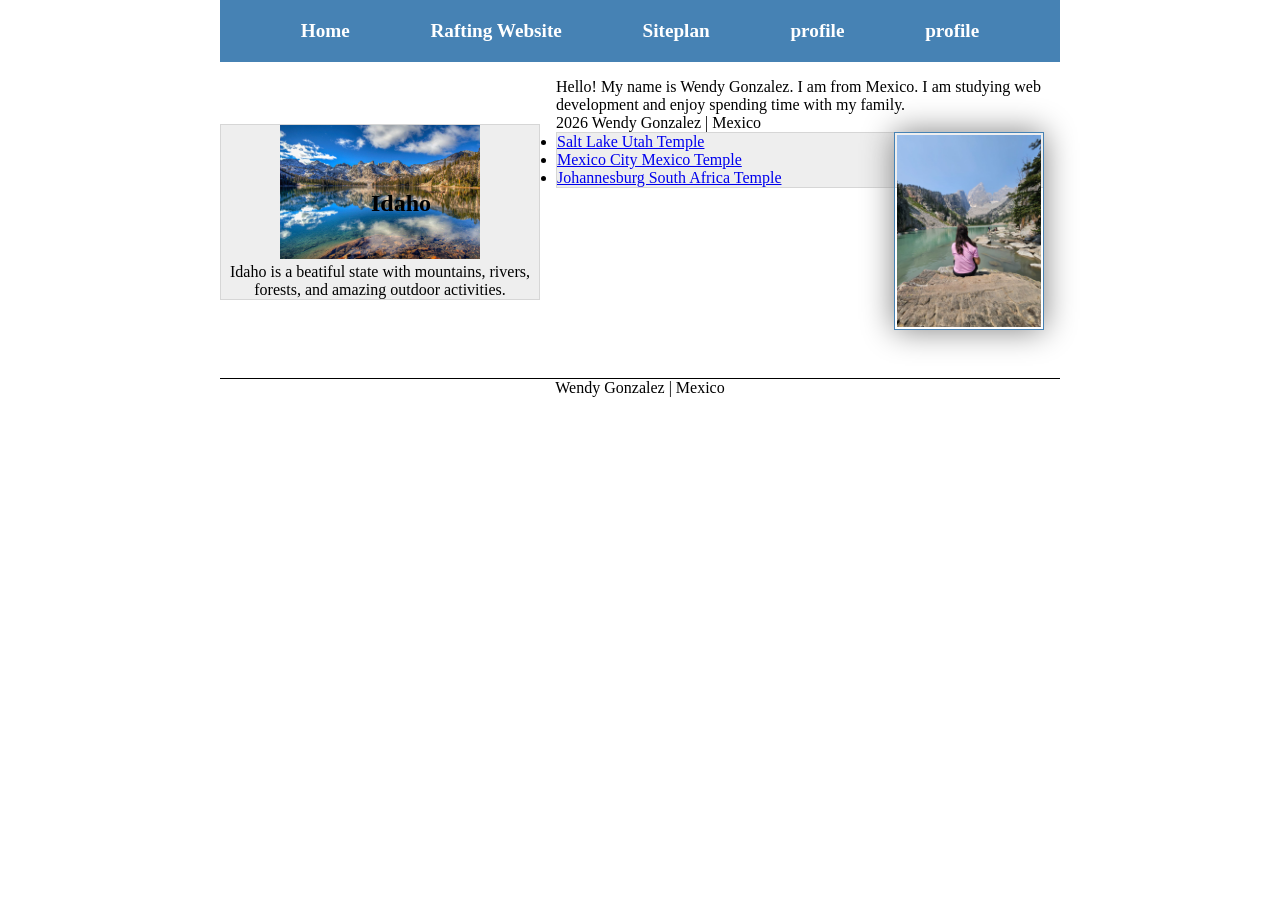
<file: index.html>
<!-- 18 November 2026-->
<!DOCTYPE html>
<lang="en">

    <head>
        <meta charset="UTF-8">
        <meta name="viewport" content="width=device-width, initial-scale=1.0">
        <title>Wendy Gonzalez | WDD 130</title>
        <meta name="description" content="My home page about Idaho.">
        <meta name="author" content="Wendy Gonzalez">
        <link rel="stylesheet" href="styles/styles.css">
    </head>

    <header>

        <nav>
            <a href="#">Home</a>
            <a href="wwr/">Rafting Website</a>
            <a href="wwr/site-plan-rafting.html">Siteplan</a>
            <a href="https://linkedin.com">profile</a>
            <a href="https://facebook.com">profile</a>
        </nav>
    </header>

    <div class="grid">


        <main>

            <p>Hello! My name is Wendy Gonzalez. I am from Mexico. I am studying web development and enjoy spending time with my family.</p>

            <P>2026 Wendy Gonzalez | Mexico</P>

            <img src="images/wendy.jpg" alt="Wendy Gonzalez Profile Picture" width="200">
            <ul class="box">
                <li>
                    <a href="https: //www.churchofjesuschrist.org/temples/details/salt-lake-temple?lang=eng" target="_blank">Salt Lake Utah Temple</a>
                </li>

                <li>
                    <a href="https: //www.churchofjesuschrist.org/temples/details/mexico-city-mexico-temple?lang=eng" target="_blank">Mexico City Mexico Temple</a>
                </li>
                </li>
                <li>
                    <a href="https: //www.churchofjesuschrist.org/temples/details/johannesburg-south-africa-temple?lang=eng" target="_blank">Johannesburg South Africa Temple</a>
                </li>
            </ul>

        </main>
        <aside class="box">
            <h2>Idaho</h2>
            <img src="images/idaho.jpg" alt="Beautiful Idaho scenery">
            <p>Idaho is a beatiful state with mountains, rivers, forests, and amazing outdoor activities.</p>
        </aside>
    </div>
    <footer>
        <p>Wendy Gonzalez | Mexico</p>
    </footer>
    </body>

    </html>
</file>
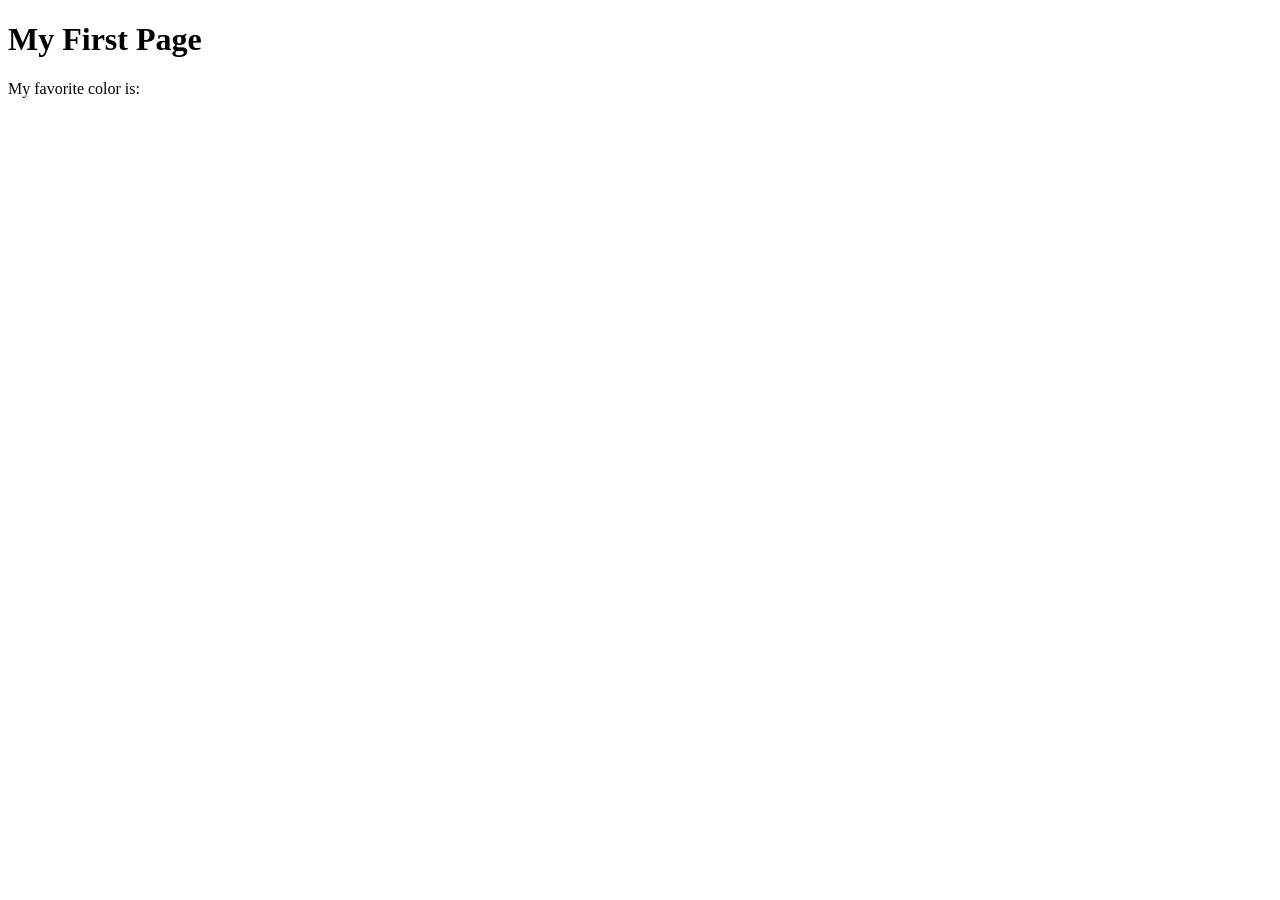
<file: week01/first-page.html>
<!DOCTYPE html>
<html lang="en">

<head>
    <meta charset="UTF-8">
    <meta name="viewport" content="width=device-width, initial-scale=1.0">
    <title>My First Page</title>
</head>

<body>
    <h1>My First Page</h1>
    <p>My favorite color is: </p>
</body>

</html>
</file>
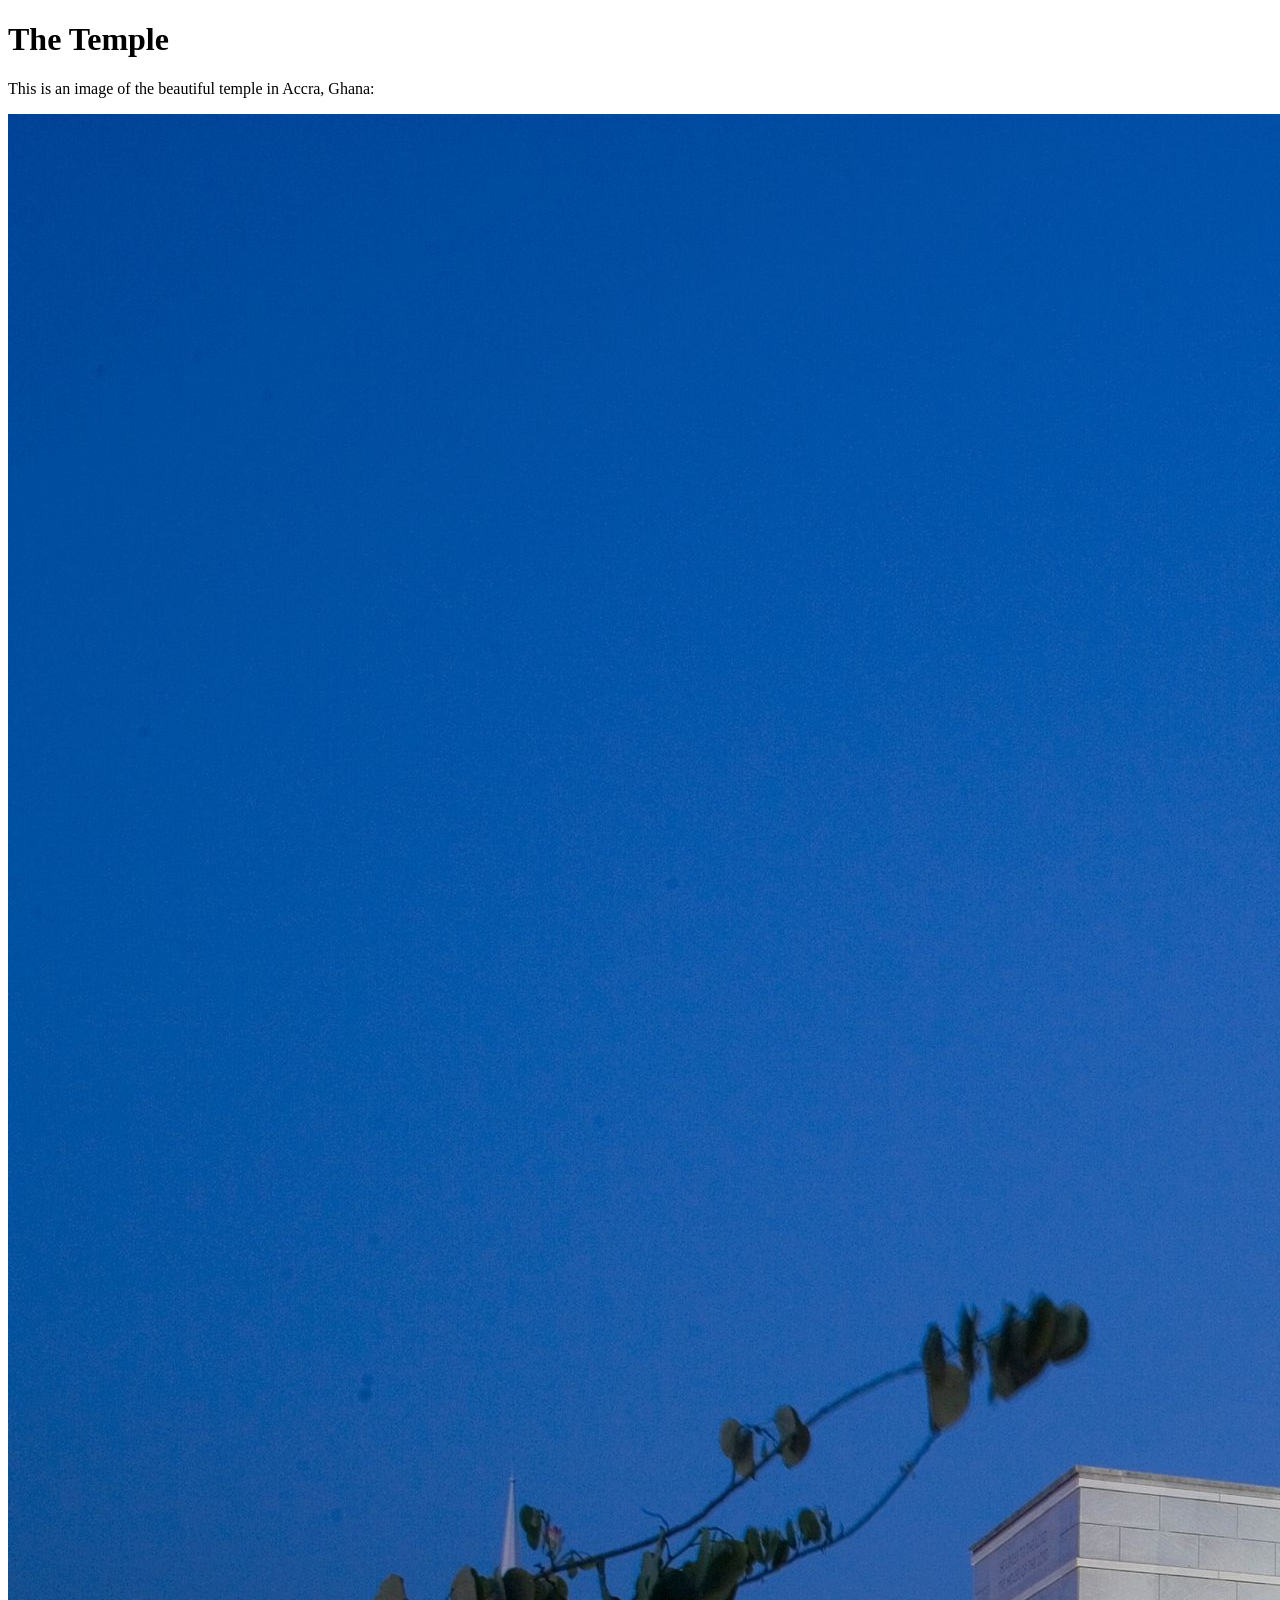
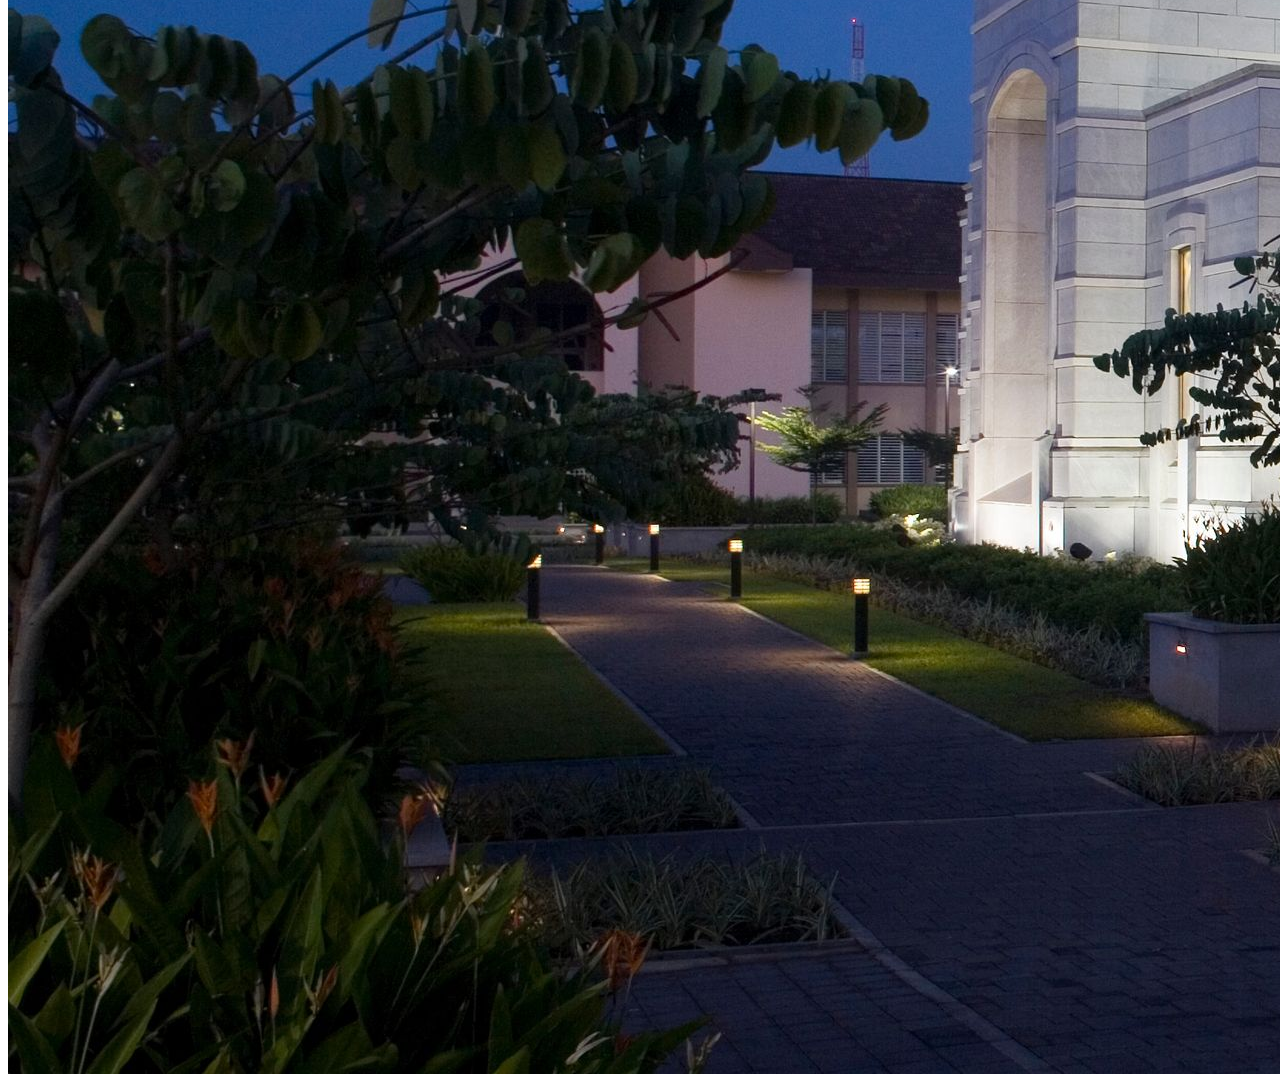
<file: week01/images.html>
<!DOCTYPE html>
<html lang="en">

<head>
    <meta charset="UTF-8">
    <meta name="viewport" content="width=device-width, initial-scale=1.0">
    <title>Temple Image</title>
</head>

<body>
    <h1>The Temple</h1>
    <p>This is an image of the beautiful temple in Accra, Ghana:</p>
    <img src="images/temple-large.jpeg" alt="The Accra Ghana Temple">

</body>

</html>
</file>
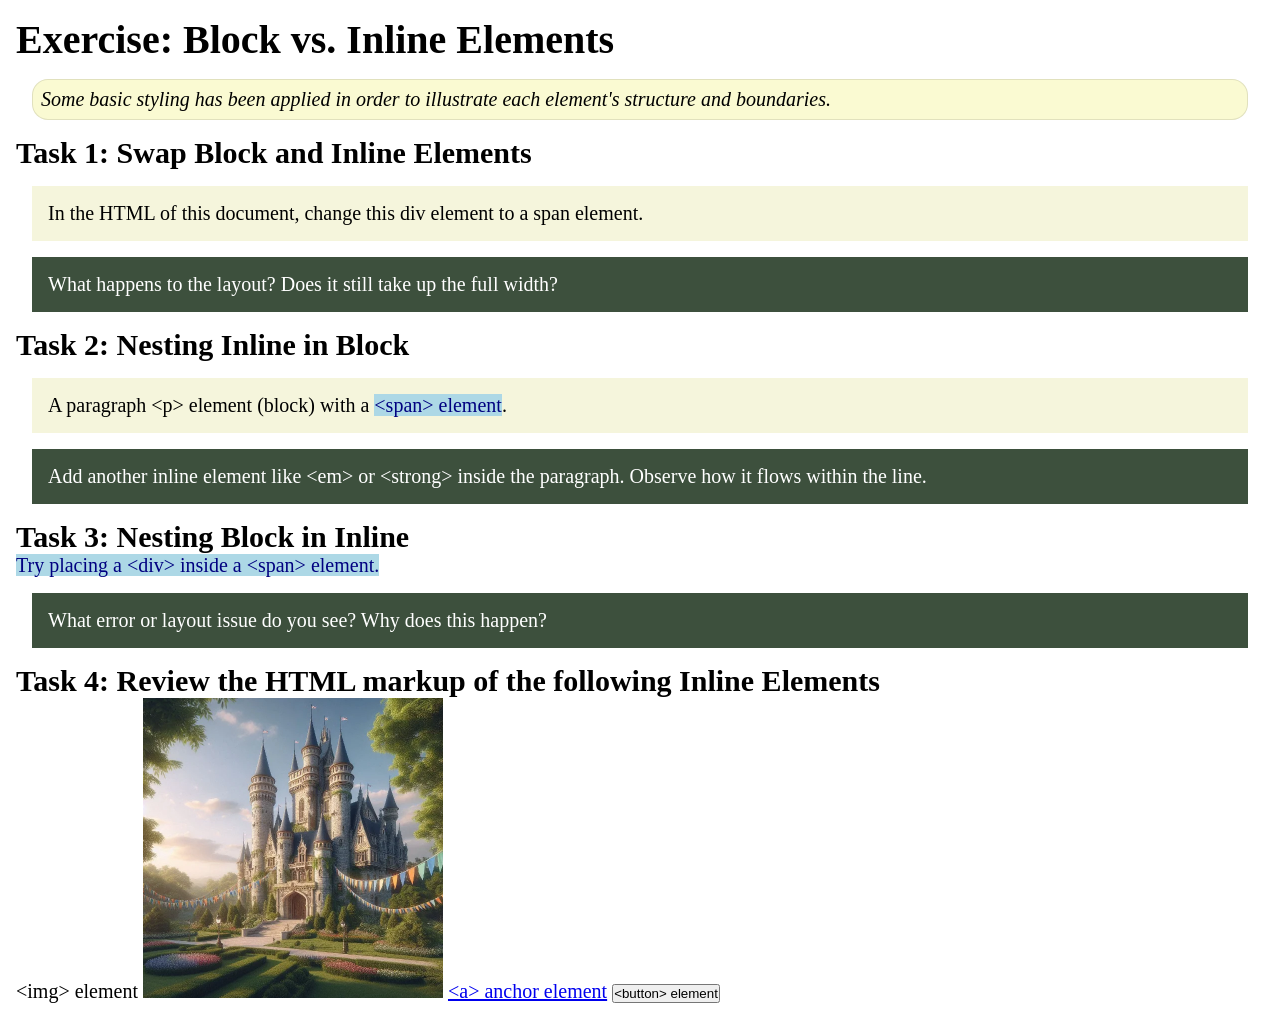
<file: week02/block-vs-inline.html>
<!DOCTYPE html>
<html lang="en">

<head>
    <meta charset="UTF-8">
    <meta name="viewport" content="width=device-width, initial-scale=1.0">
    <title>Exercise: Block vs. Inline Elements</title>
    <link rel="stylesheet" href="styles/block-vs-inline.css">
</head>

<body>
    <main>
        <h1>Exercise: Block vs. Inline Elements</h1>
        <p class="note">Some basic styling has been applied in order to illustrate each element's structure and boundaries.</p>

        <h2>Task 1: Swap Block and Inline Elements</h2>
        <div>In the HTML of this document, change this div element to a span element.</div>

        <p class="question">What happens to the layout? Does it still take up the full width?</p>

        <h2>Task 2: Nesting Inline in Block</h2>
        <p>A paragraph &lt;p&gt; element (block) with a <span>&lt;span&gt; element</span>.</p>
        <p class="question">Add another inline element like &lt;em&gt; or &lt;strong&gt; inside the paragraph. Observe how it flows within the line.</p>

        <h2>Task 3: Nesting Block in Inline</h2>
        <span>Try placing a &lt;div&gt; inside a &lt;span&gt; element.</span>
        <p class="question">What error or layout issue do you see? Why does this happen?</p>

        <h2>Task 4: Review the HTML markup of the following Inline Elements</h2>
        &lt;img&gt; element
        <img src="images/castle.webp" alt="placeholder image (images are inline)" width="300" height="300">
        <a href="https://churchofjesuschrist.org">&lt;a&gt; anchor element</a>
        <button type="button">&lt;button&gt; element</button>
    </main>
</body>

</html>
</file>
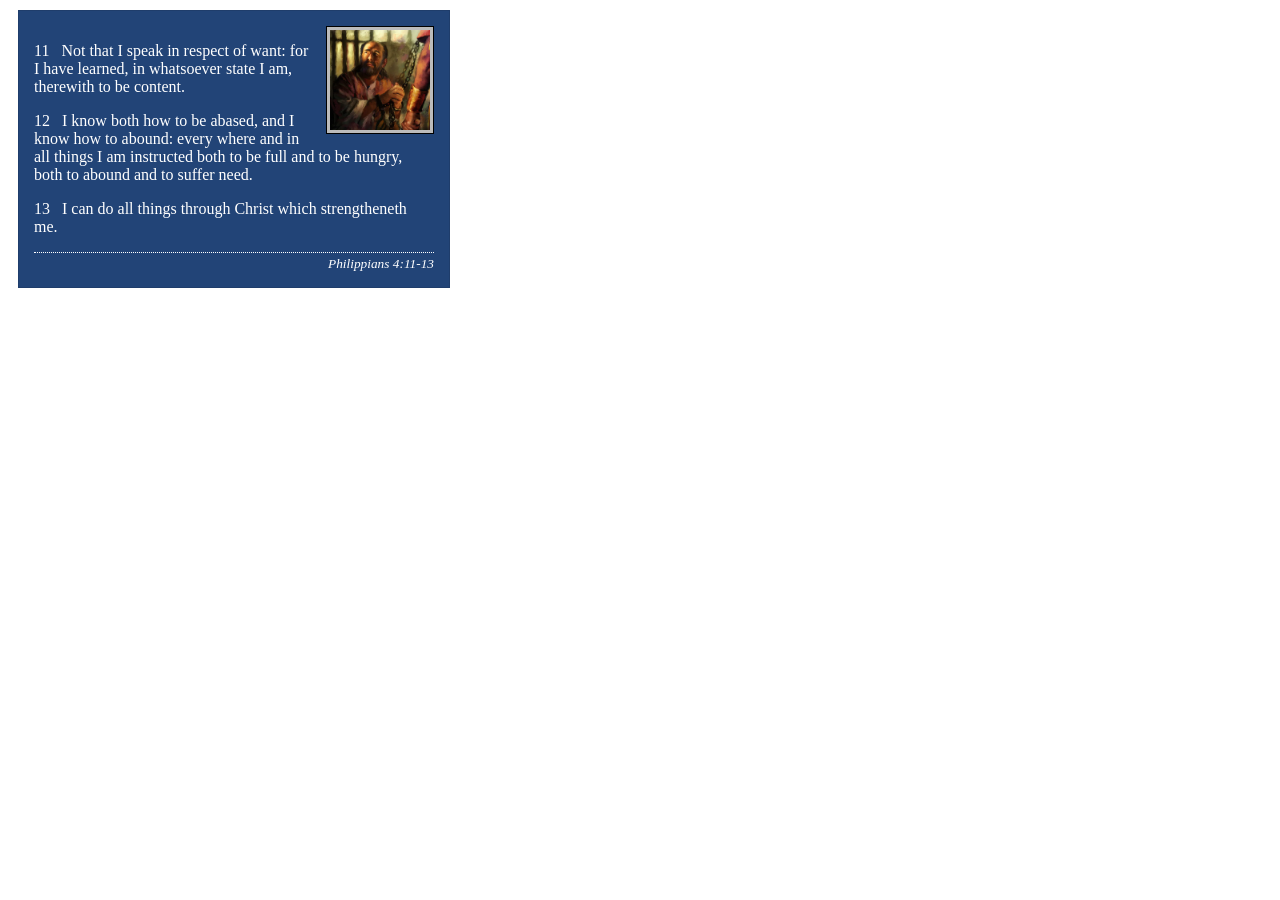
<file: week02/box-model-solution.html>
<!DOCTYPE html>
<html lang="en">

<head>
    <meta charset="UTF-8">
    <meta name="viewport" content="width=device-width, initial-scale=1.0">
    <title>Box Model Activity</title>
    <link rel="stylesheet" href="styles/box-model-solution.css">
</head>

<body>
    <main>
        <div class="callout">
            <img src="images/apostle-paul-imprisoned.webp" alt="Paul the Apostle - Imprisoned in Rome" width="200" height="200">
            <blockquote>
                <p>11 &nbsp; Not that I speak in respect of want: for I have learned, in whatsoever state I am, therewith to be content.</p>
                <p>12 &nbsp; I know both how to be abased, and I know how to abound: every where and in all things I am instructed both to be full and to be hungry, both to abound and to suffer need.</p>
                <p>13 &nbsp; I can do all things through Christ which strengtheneth me.</p>
            </blockquote>
            <cite>Philippians 4:11-13</cite>
        </div>
    </main>
</body>

</html>
</file>
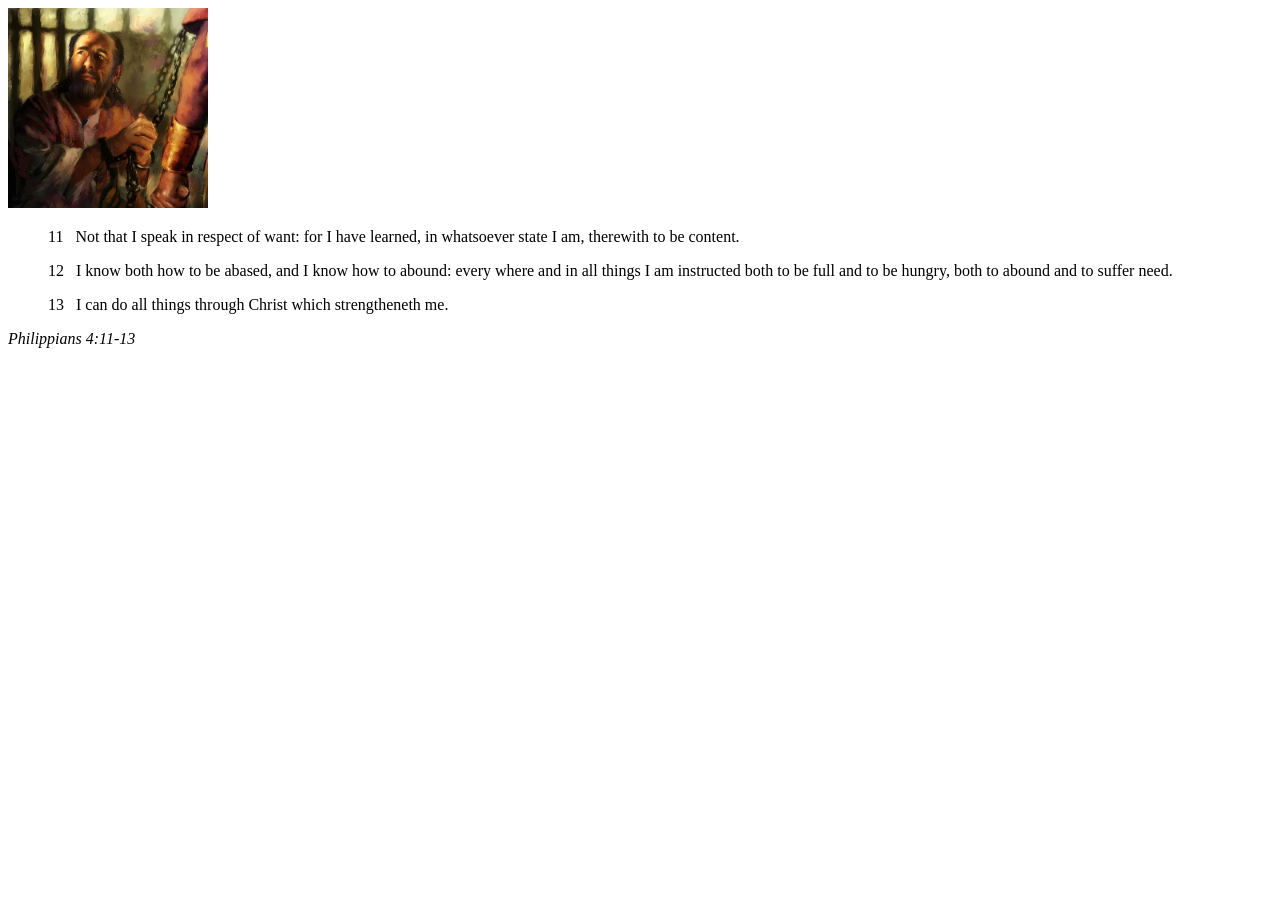
<file: week02/box-model.html>
<!DOCTYPE html>
<html lang="en">

<head>
    <meta charset="UTF-8">
    <meta name="viewport" content="width=device-width, initial-scale=1.0">
    <title>Box Model Activity</title>
</head>

<body>
    <main>
        <div class="callout">
            <img src="images/apostle-paul-imprisoned.webp" alt="Paul the Apostle - Imprisoned in Rome" width="200" height="200">
            <blockquote>
                <p>11 &nbsp; Not that I speak in respect of want: for I have learned, in whatsoever state I am, therewith to be content.</p>
                <p>12 &nbsp; I know both how to be abased, and I know how to abound: every where and in all things I am instructed both to be full and to be hungry, both to abound and to suffer need.</p>
                <p>13 &nbsp; I can do all things through Christ which strengtheneth me.</p>
            </blockquote>
            <cite>Philippians 4:11-13</cite>
        </div>
    </main>
</body>

</html>
</file>
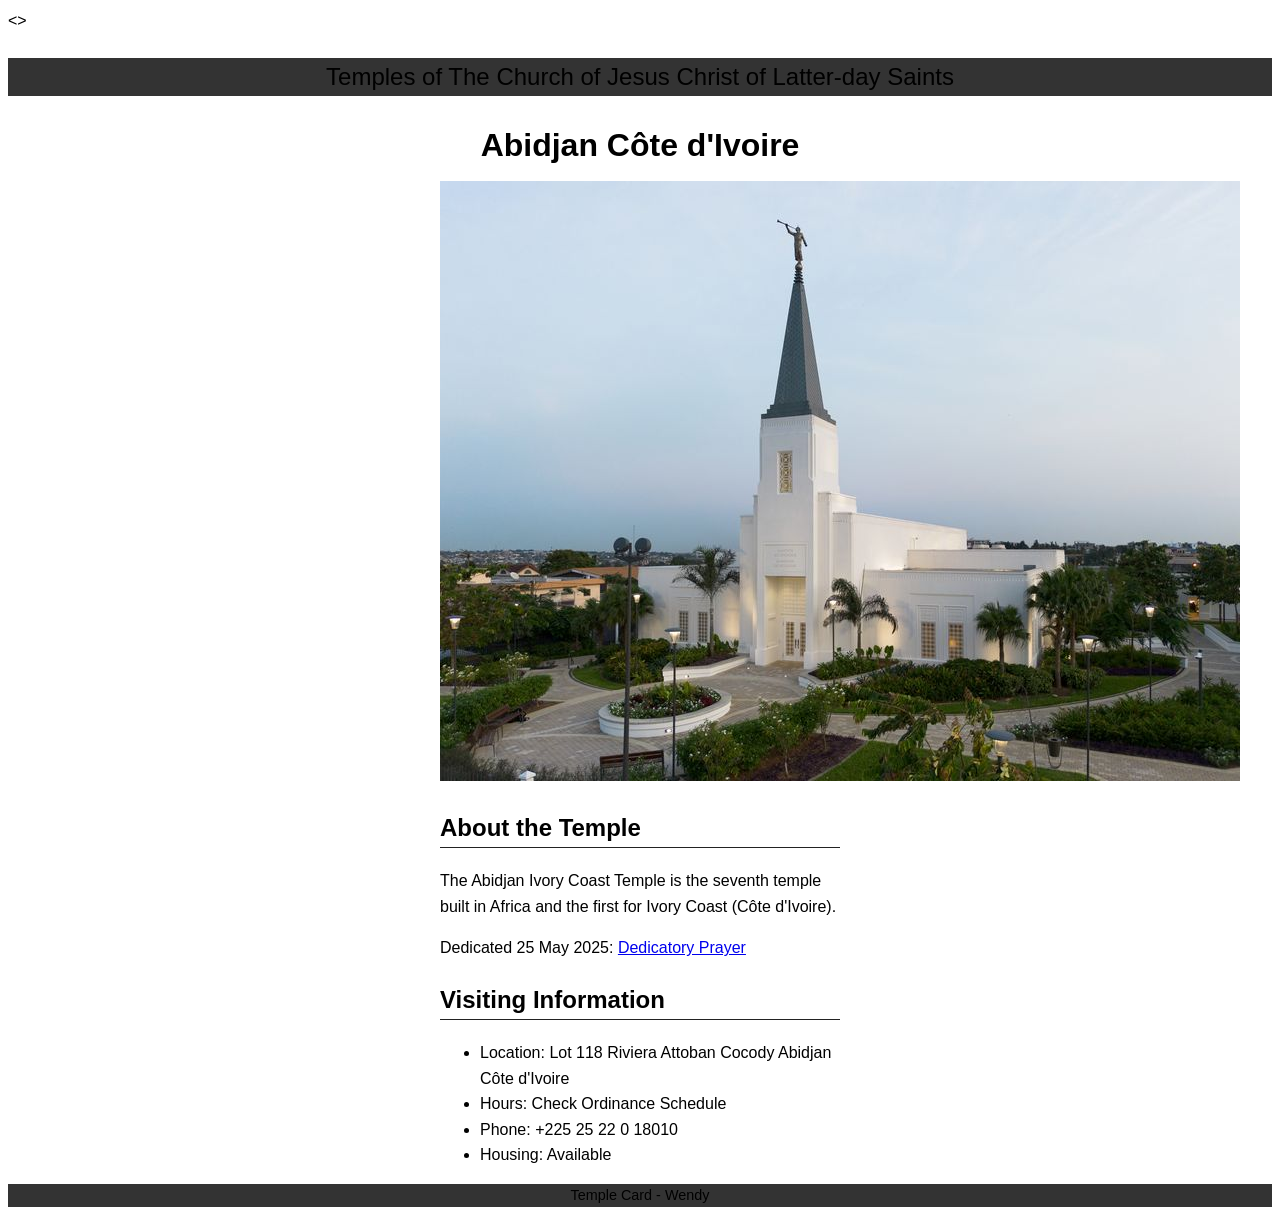
<file: week02/temple.html>
<!DOCTYPE html>
<html lang="en">

<>
    <meta charset="UTF-8">
    <meta name="viewport" content="width=device-width, initial-scale=1.0">
    <title>Temple Card - Abidjan Côte d'Ivoire</title>
    <link rel="stylesheet" href="styles/temple.css" <body>
    <header>
        <p>Temples of The Church of Jesus Christ of Latter-day Saints</p>
    </header>
    <main>
        <h1>Abidjan Côte d'Ivoire</h1>
        <picture>
            <img src="images/abidjan-ivory-coast.jpeg" alt="Abidjan Côte d'Ivoire Temple">
        </picture>
        <section>
            <h2>About the Temple</h2>
            <p>The Abidjan Ivory Coast Temple is the seventh temple built in Africa and the first for Ivory Coast (Côte d'Ivoire).</p>
            <p>Dedicated 25 May 2025: <a href="https://www.churchofjesuschrist.org/temples/dedicatory-prayer/abidjan-ivory-coast-temple/2025-05-25?lang=eng" target="_blank" rel="noopener noreferrer">Dedicatory Prayer</a></p>
        </section>
        <section>
            <h2>Visiting Information</h2>
            <ul>
                <li>Location: Lot 118 Riviera Attoban Cocody Abidjan Côte d'Ivoire</li>
                <li>Hours: Check Ordinance Schedule</li>
                <li>Phone: +225 25 22 0 18010</li>
                <li>Housing: Available</li>
            </ul>
        </section>
    </main>
    <footer>
        <p>Temple Card - Wendy</p>
    </footer>
    </body>

</html>
</file>
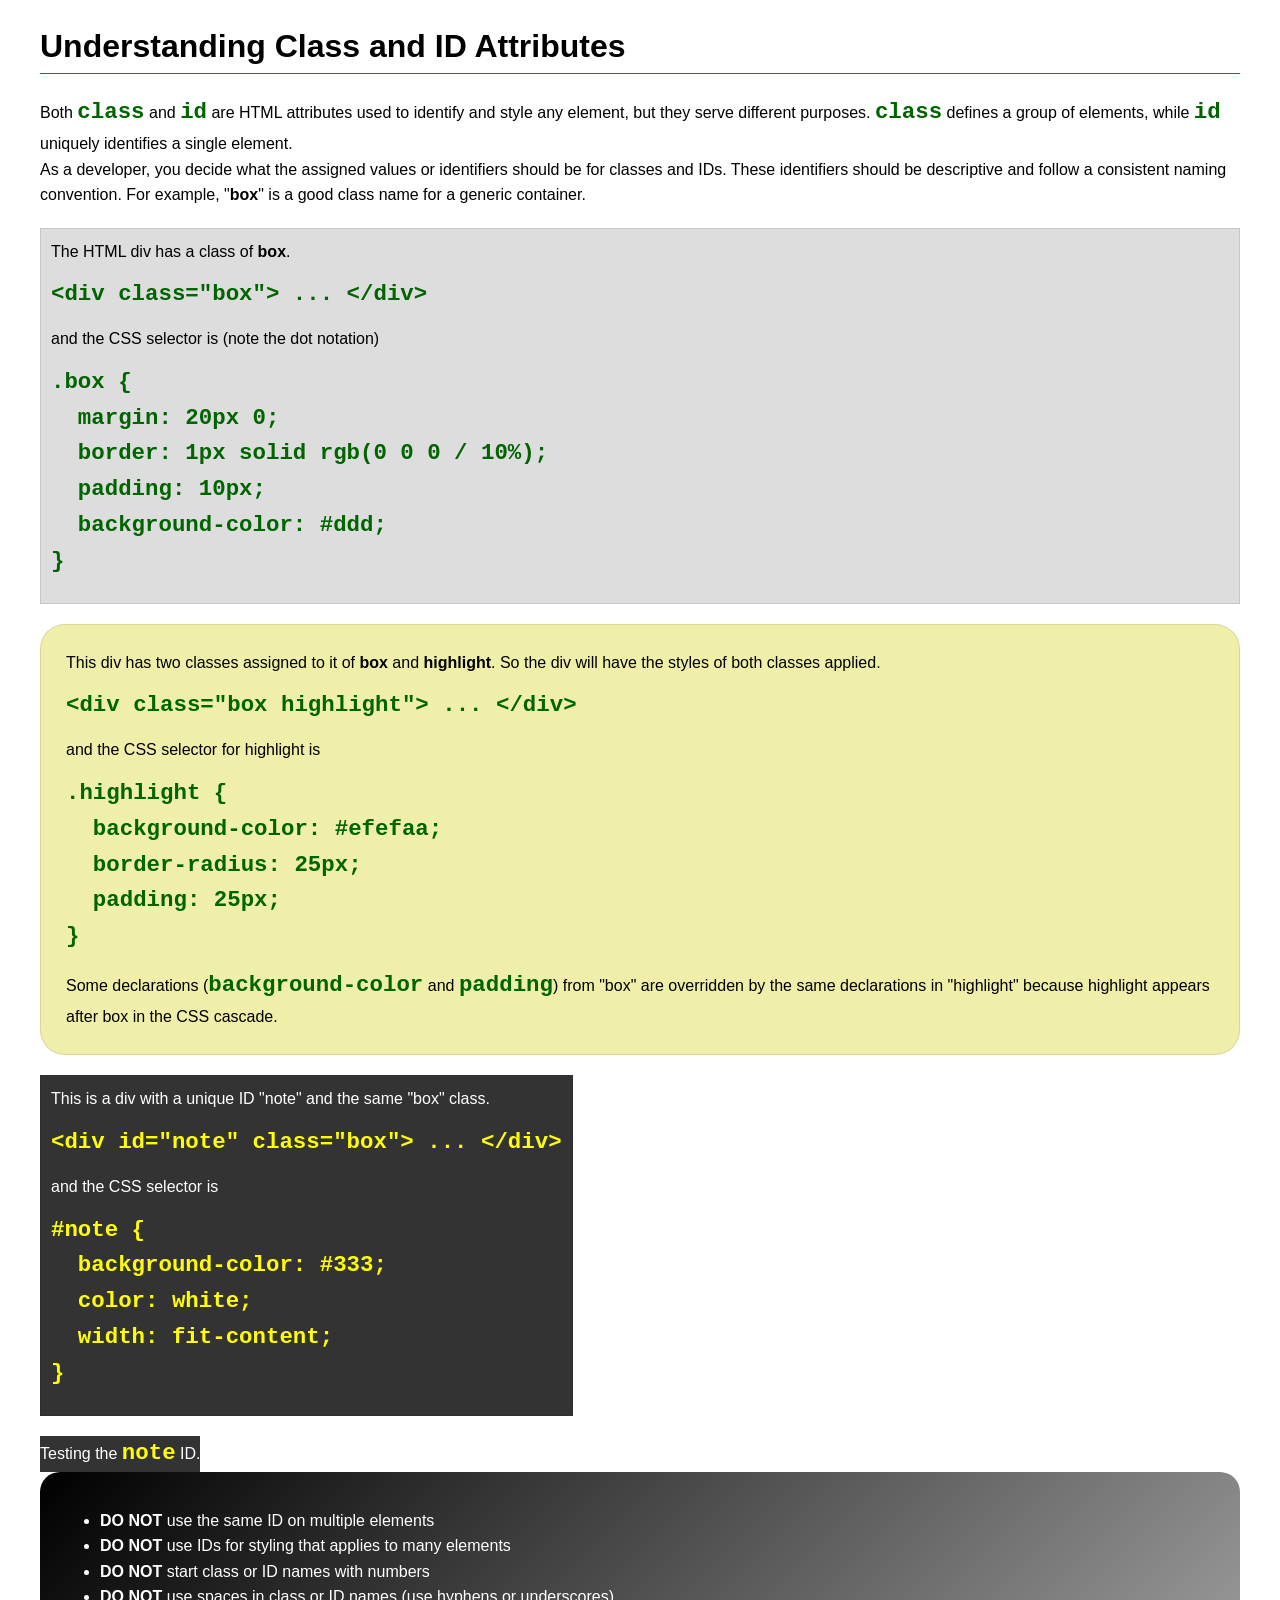
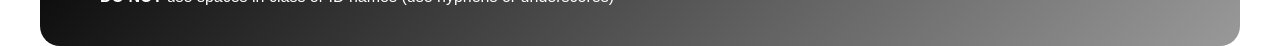
<file: week03/class-and-id.html>
<!DOCTYPE html>
<html lang="en">

<head>
    <meta charset="UTF-8">
    <meta name="viewport" content="width=device-width, initial-scale=1.0">
    <title>Class vs ID Attributes</title>
    <link rel="stylesheet" href="styles/class-and-id.css">
</head>

<body>
    <h1>Understanding Class and ID Attributes</h1>
    <p>Both <code>class</code> and <code>id</code> are HTML attributes used to identify and style any element, but they serve different purposes. <code>class</code> defines a group of elements, while <code>id</code> uniquely identifies a single element.</p>
    <p>As a developer, you decide what the assigned values or identifiers should be for classes and IDs. These identifiers should be descriptive and follow a consistent naming convention. For example, "<strong>box</strong>" is a good class name for a generic container.</p>
    <div class="box">
        <p>The HTML div has a class of <strong>box</strong>.</p>
        <pre><code class="html">&lt;div class="box"&gt; ... &lt;/div&gt;</code></pre>
        and the CSS selector is (note the dot notation)
        <pre><code class="css">.box {
  margin: 20px 0;
  border: 1px solid rgb(0 0 0 / 10%);
  padding: 10px;
  background-color: #ddd; 
}</code></pre>
    </div>

    <div class="box highlight">
        <p>This div has two classes assigned to it of <strong>box</strong> and <strong>highlight</strong>. So the div will have the styles of both classes applied.</p>
        <pre><code class="html">&lt;div class="box highlight"&gt; ... &lt;/div&gt;</code></pre>
        and the CSS selector for highlight is
        <pre><code class="css">.highlight {
  background-color: #efefaa;
  border-radius: 25px;
  padding: 25px;
}</code></pre>
        <p>Some declarations (<code>background-color</code> and <code>padding</code>) from "box" are overridden by the same declarations in "highlight" because highlight appears after box in the CSS cascade.</p>
    </div>

    <div id="note" class="box">
        <p>This is a div with a unique ID "note" and the same "box" class.</p>
        <pre><code class="html">&lt;div id="note" class="box"&gt; ... &lt;/div&gt;</code></pre>
        and the CSS selector is
        <pre><code class="css">#note {
  background-color: #333;
  color: white;
  width: fit-content;
}</code></pre>
    </div>

    <div id="note">
        <p>Testing the <code>note</code> ID.</p>
    </div>

    <section id="best-practice">
        <ul>
            <li><strong>DO NOT</strong> use the same ID on multiple elements</li>
            <li><strong>DO NOT</strong> use IDs for styling that applies to many elements</li>
            <li><strong>DO NOT</strong> start class or ID names with numbers</li>
            <li><strong>DO NOT</strong> use spaces in class or ID names (use hyphens or underscores)</li>
        </ul>
    </section>

</body>

</html>
</file>
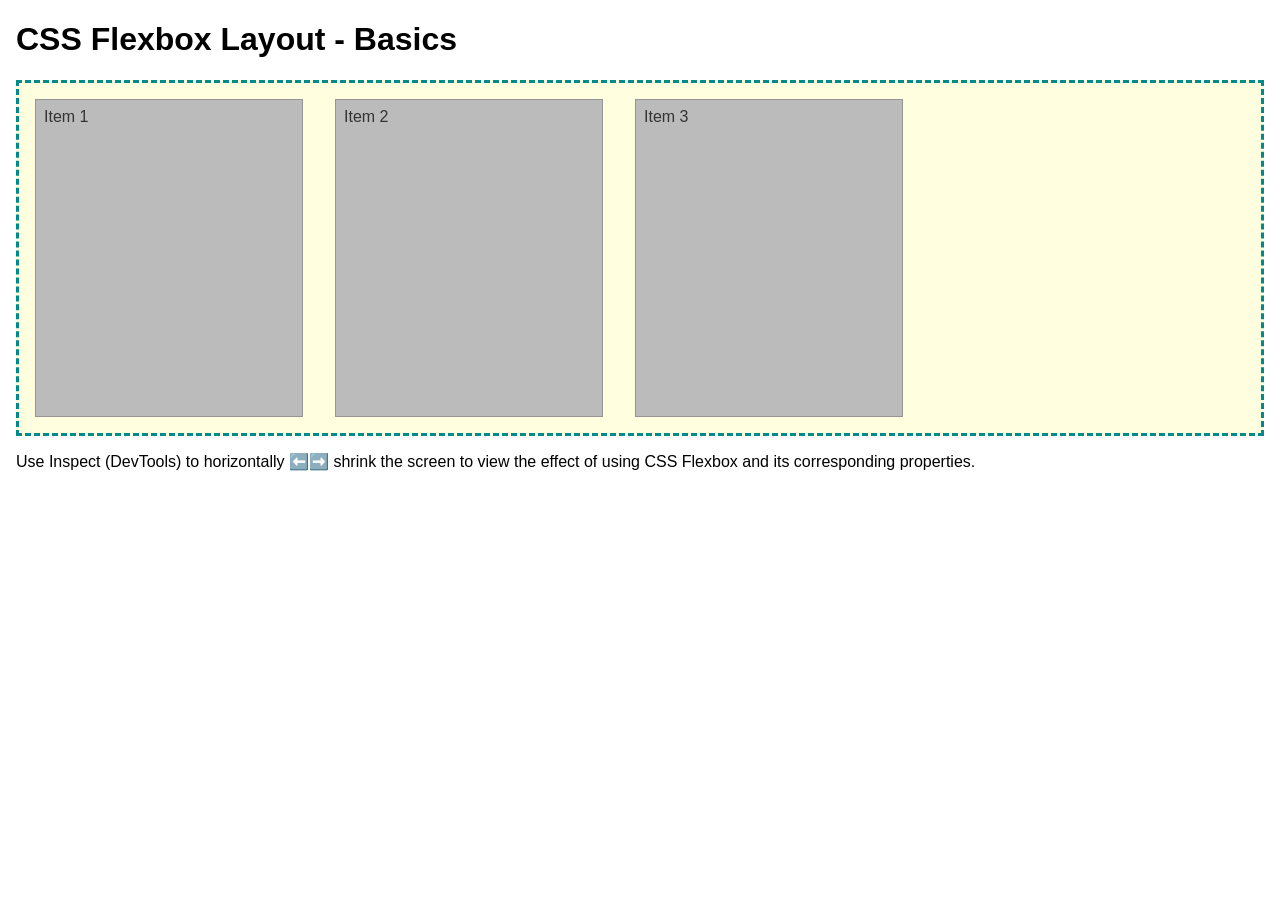
<file: week04/flexbox-layout.html>
<!DOCTYPE html>
<html lang="en">

<head>
    <meta charset="UTF-8">
    <meta name="viewport" content="width=device-width, initial-scale=1.0">
    <title>CSS Flexbox Layout - Basics</title>
    <link rel="stylesheet" href="styles/flexbox.css">
</head>

<body>
    <main>
        <h1>CSS Flexbox Layout - Basics</h1>
        <div class="flex-container">
            <div class="flex-item item1">Item 1</div>
            <div class="flex-item item2">Item 2</div>
            <div class="flex-item item3">Item 3</div>
        </div>
        <p>Use Inspect (DevTools) to horizontally ⬅️➡️ shrink the screen to view the effect of using CSS Flexbox and its corresponding properties.</p>
    </main>
</body>

</html>
</file>
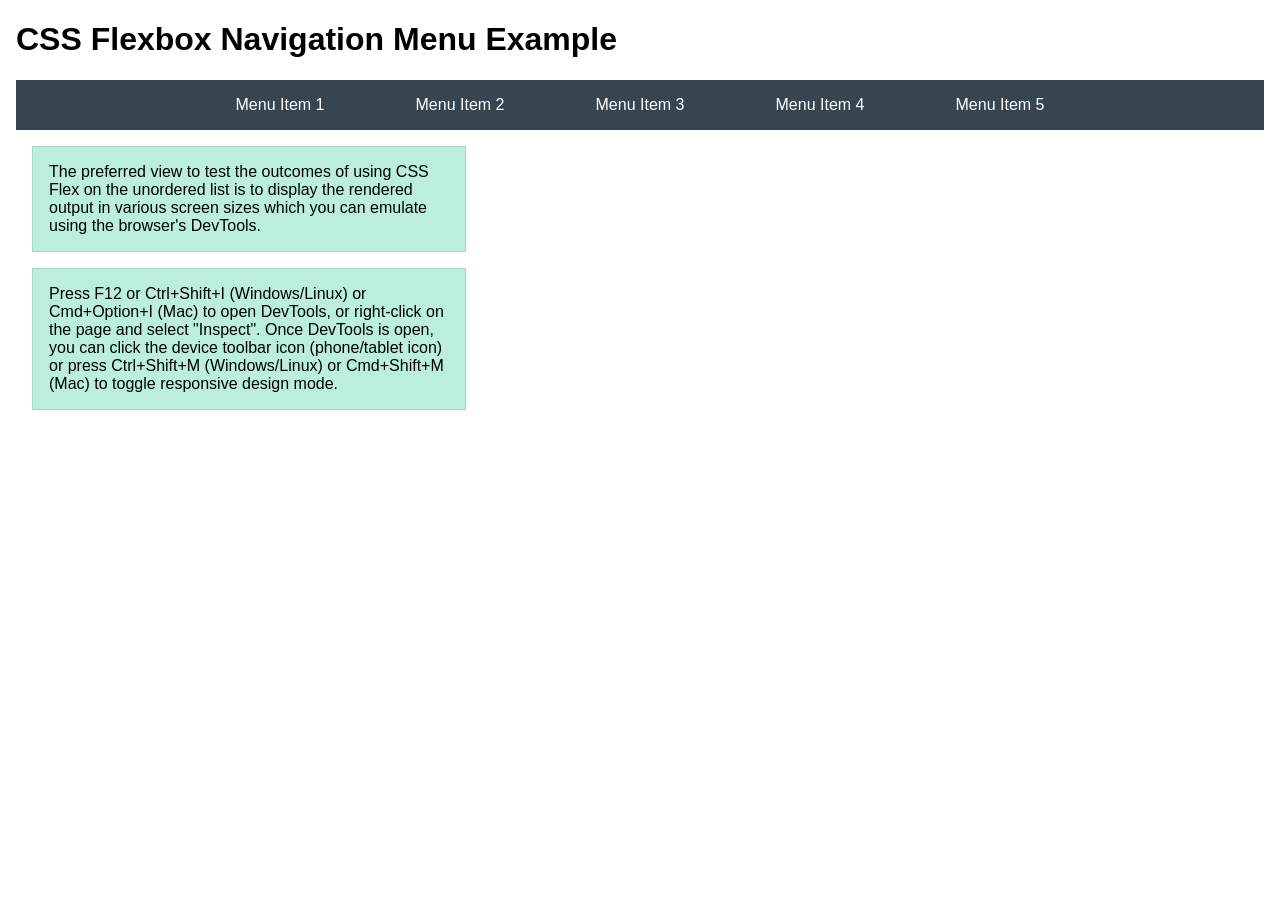
<file: week04/flexbox-menu.html>
<!DOCTYPE html>
<html lang="en">

<head>
    <meta charset="UTF-8">
    <meta name="viewport" content="width=device-width, initial-scale=1.0">
    <title>CSS Flexbox - Navigation Menu</title>
    <link rel="stylesheet" href="styles/flexbox-menu.css">
</head>

<body>
    <main>
        <h1>CSS Flexbox Navigation Menu Example</h1>
        <nav>
            <ul>
                <li><a href="#">Menu Item 1</a></li>
                <li><a href="#">Menu Item 2</a></li>
                <li><a href="#">Menu Item 3</a></li>
                <li><a href="#">Menu Item 4</a></li>
                <li><a href="#">Menu Item 5</a></li>
            </ul>
        </nav>
        <p>The preferred view to test the outcomes of using CSS Flex on the unordered list is to display the rendered output in various screen sizes which you can emulate using the browser's DevTools.</p>

        <p>Press F12 or Ctrl+Shift+I (Windows/Linux) or Cmd+Option+I (Mac) to open DevTools, or right-click on the page and select "Inspect". Once DevTools is open, you can click the device toolbar icon (phone/tablet icon) or press Ctrl+Shift+M (Windows/Linux) or Cmd+Shift+M (Mac) to toggle responsive design mode.</p>
    </main>
</body>

</html>
</file>
<file: styles/styles.css>
* {
    margin: 0;
    padding: 0;
    box-sizing: border-box;
}

header,
.grid,
footer {
    max-width: 840px;
    margin: 0 auto;
}

nav {
    background-color: steelblue;
    padding: 1rem;
    display: flex;
    justify-content: space-evenly;
    align-items: center;
}

nav a {
    display: block;
    padding: 0.5rem;
    text-decoration: none;
    font-size: 1.2rem;
    font-weight: 700;
    color: #ffff;
    /* shorthand for white and #ffffff; */

}

nav a body {
    font-size: 16px;
    font-family: Roboto, Arial, sans-serif;
}

nav {
    background-color: steelblue;
    padding: 10px;
}

nav a {
    color: white;
    padding: 10px;
    display: block;
}

h1 {
    color: steelblue;
    padding: .5rem;
    border-bottom: 1px solid #222;
}

main {
    max-width: 640px;
    grid-column: 2/3;
    margin: 1rem;
}

main img {
    width: 150px;
    height: auto;
    border: 1px solid steelblue;
    padding: 2px;
    box-shadow: 0 0 30px gray;
    float: right;
    margin: 0 0 1rem 1rem;
}

aside {
    width: 20rem;
    text-align: center;
    position: relative;
    grid-column: 1/2;
    grid-row: 1/2;

}

aside img {
    width: 200px;
    height: auto;

}

aside h2 {
    position: absolute;
    top: 65px;
    left: 150px;
}

footer {
    margin-top: 1em;
    border-top: 1px solid #000;
    text-align: center;
}

/*Class Selectors */
.box {
    margin: 1 rem;
    border: 1px solid rgba(0, 0, 0, .1);
    padding: 1 rem;
    background-color: #eee;
    color: #000
}

.grid {
    display: grid;
    align-items: center;

}
</file>
<file: week02/styles/block-vs-inline.css>
* {
    margin: 0;
    padding: 0;
}

body {
    font-size: 20px;
    margin: 1rem;
}

p,
div {
    background-color: beige;
    margin: 1rem;
    padding: 1rem;
}

span {
    color: navy;
    background-color: lightblue;
}

code {
    margin: 0;
    padding: 0;
    color: green;
    font-size: 1.2rem;
}

.note {
    font-style: italic;
    background-color: lightgoldenrodyellow;
    border-radius: 1rem;
    border: 1px solid rgb(0 0 0 / 10%);
    margin: 1rem;
    padding: .5rem;
}

.question {
    background-color: #3d503d;
    color: #fff;
}
</file>
<file: week02/styles/box-model-solution.css>
.callout {
    max-width: 400px;
    margin: 10px;
    border: 1px solid rgb(0 0 0 / 10%);
    padding: 15px;
    background-color: #247;
    color: #fff;
}

.callout img {
    float: right;
    margin: 0 0 10px 15px;
    border: 1px solid #000;
    padding: 3px;
    background-color: #bbb;
    width: 100px;
    height: auto;
}

blockquote {
    margin: 0;
}

cite {
    display: block;
    border-top: 1px dotted #fff;
    padding-top: 3px;
    text-align: right;
    font-size: smaller;
}
</file>
<file: week02/styles/temple.css>
body {
    font-family: Arial, sans-serif;
    line-height: 1.6;
}

header,
footer {
    background-color: #333;
    color: #fff: padding: 10px;
    text-align: center;
    font-size: 1.5rem;
}

main {
    width: 400px;
    margin: 0 auto;
}

h1 {
    margin: 10px;
    text-align: center;
}

h2 {
    border-bottom: 1px solid #222;

    img {
        width: 100%;
        height: auto;
        box-shadow: 0 0 30px #333;
    }

    section {
        margin: 20px 0;
        border: 1px solid rgb(0 0 0 / 10%);
        padding: 10px;
        background-color: #abe;
        font-size: .9rem;
    }

    section p {
        margin: 10px;

    }

    ul {
        margin-left: 10px 20px;
    }
}

footer {
    font-size: .9rem;
}
</file>
<file: week03/styles/class-and-id.css>
body {
    font-family: Arial, sans-serif;
    line-height: 1.6;
    margin: 0;
    padding: 0 40px;
}

h1 {
    border-bottom: 1px solid rgb(0 110 182);
    padding-bottom: 0;
}

p {
    margin: 0;
}

code {
    color: darkgreen;
    font-weight: 700;
    font-size: 1.4rem;
}

/* Class examples - can be reused */
.box {
    margin: 20px 0;
    border: 1px solid rgb(0 0 0 / 10%);
    padding: 10px;
    background-color: #ddd;
    /* this is shorthand for #dddddd */
}

.highlight {
    background-color: #efefaa;
    border-radius: 25px;
    padding: 25px;
}

/* ID examples - should be unique */

#note {
    background-color: #333;
    color: white;
    width: fit-content;
}

#note code {
    color: yellow;
}

#best-practice {
    background: linear-gradient(135deg, #000 0%, #999 100%);
    color: white;
    border-radius: 20px;
    padding: 20px;
}
</file>
<file: week04/styles/flexbox.css>
body {
    font-family: Helvetica, Arial, sans-serif;
    margin: 1rem;
}

.flex-container {
    border: 3px dashed darkcyan;
    background-color: lightyellow;
    display: flex;
    flex-wrap: wrap;
}

.flex-item {
    width: 250px;
    margin: 1rem;
    border: 1px solid rgb(0 0 0 / 20%);
    padding: 0.5rem;
    background-color: #bbb;
    color: #333;
}

.item1 {
    min-height: 100px;
}

.item2 {
    min-height: 200px;
}

.item3 {
    min-height: 300px;
}
</file>
<file: week04/styles/flexbox-menu.css>
body {
    font-family: Helvetica, Arial, sans-serif;
    margin: 1rem;
}

nav {
    background-color: #36454f;
}

nav ul {
    list-style-type: none;
    display: flex;
    flex-wrap: wrap;
    max-width: 900px;
    margin: 0 auto;
    padding: 0;
    justify-content: space-around;
    align-items: center;
}

nav a {
    display: block;
    color: #fff;
    text-align: center;
    padding: 1rem;
    text-decoration: none;
}

p {
    margin: 1rem;
    border: 1px solid rgb(0 0 0 / 10%);
    padding: 1rem;
    background-color: #bed;
    max-width: 400px;
}
</file>
